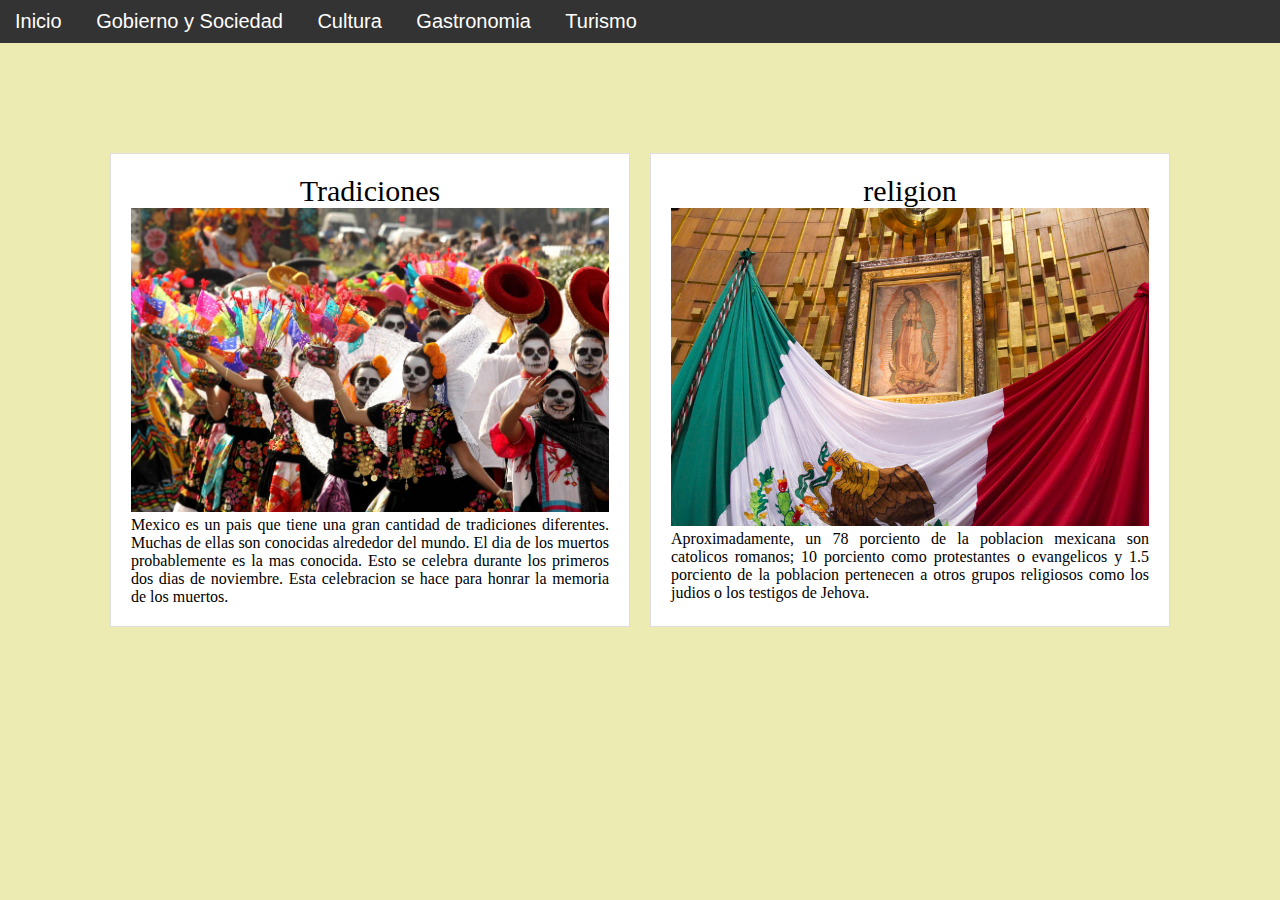
<file: cultura.html>
<!DOCTYPE html>
<html lang="en">
<head>
    <meta charset="UTF-8">
    <meta name="viewport" content="width=device-width, initial-scale=1.0">
    <title>Cultura</title>
    <link rel="stylesheet" href="style.css">
</head>
<body>
    <div id="topbar">
        <a href="index.html">Inicio</a>
        <a href="gobierno.html">Gobierno y Sociedad</a>
        <a href="cultura.html">Cultura</a>
        <a href="gastronomia.html">Gastronomia</a>
        <a href="turismo.html">Turismo</a>
    </div>
    <div class="articulos">
        <div class="articulo">
            <p style= "font-size: 30px">Tradiciones</p>
            <img  width="700" height="950" class="imagen-articulo" src="mexskull.jpg" alt="Artículo 1">
            
            <div class="texto-articulo">
                <p>Mexico es un pais que tiene una gran cantidad de tradiciones diferentes. Muchas de ellas son conocidas alrededor del mundo. El dia de los muertos probablemente es la mas conocida. Esto se celebra durante los primeros dos dias de noviembre. Esta celebracion se hace para honrar la memoria de los muertos.  </p>
            </div>
        </div>
        <div class="articulo">
            <p style= "font-size: 30px">religion</p>
            <img  width="750" height="900" class="imagen-articulo" src="catholic.jpg" alt="Artículo 2">
            
            <div class="texto-articulo">
                <p>Aproximadamente, un 78 porciento de la poblacion mexicana son catolicos romanos; 10 porciento como protestantes o evangelicos y 1.5 porciento de la poblacion pertenecen a otros grupos religiosos como los judios o los testigos de Jehova.</p>
            </div>
        </div>


    </div> 




</div> 



</body>
</html>
</file>
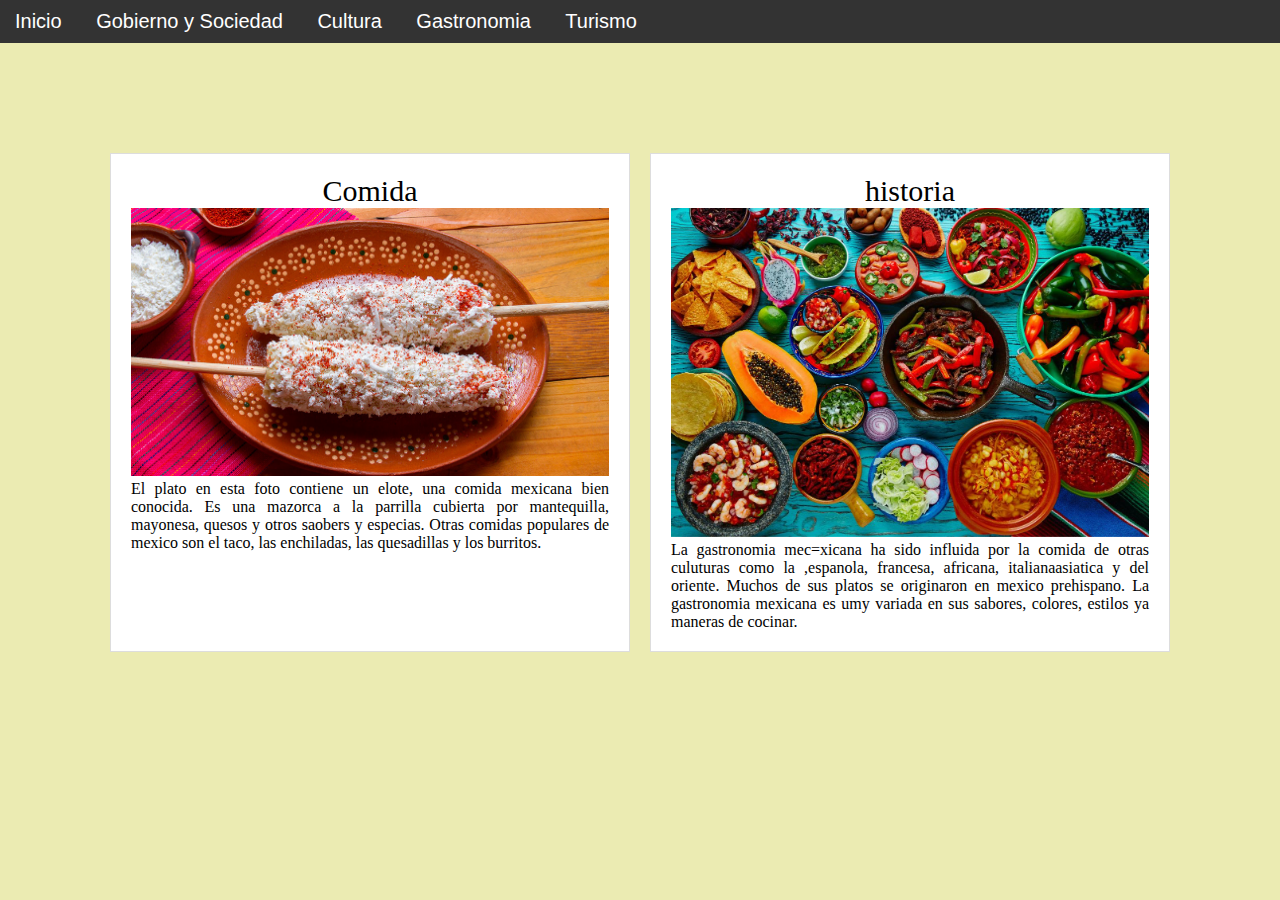
<file: gastronomia.html>
<!DOCTYPE html>
<html lang="en">
<head>
    <meta charset="UTF-8">
    <meta name="viewport" content="width=device-width, initial-scale=1.0">
    <title>Gastronomia</title>  
    <link rel="stylesheet" href="style.css">
</head>
<body>
    <div id="topbar">
        <a href="index.html">Inicio</a>
        <a href="gobierno.html">Gobierno y Sociedad</a>
        <a href="cultura.html">Cultura</a>
        <a href="gastronomia.html">Gastronomia</a>
        <a href="turismo.html">Turismo</a>
    </div>

    <div class="articulos">
        <div class="articulo">
            <p style= "font-size: 30px">Comida</p>
            <img  width="800" height="1000" class="imagen-articulo" src="elote.jpg" alt="Artículo 1">
            
            <div class="texto-articulo">
                <p>El plato en esta foto contiene un elote, una  comida mexicana bien conocida. Es una mazorca a la parrilla cubierta por mantequilla, mayonesa, quesos y otros saobers y especias. Otras comidas populares de mexico son el taco, las enchiladas, las quesadillas y los burritos. </p>
            </div>
        </div>
        <div class="articulo">
            <p style= "font-size: 30px">historia</p>
            <img  width="750" height="900" class="imagen-articulo" src="gastronomia-mexicana.jpg" alt="Artículo 2">
            
            <div class="texto-articulo">
                <p>La gastronomia mec=xicana ha sido influida por la comida de otras culuturas como la ,espanola, francesa, africana, italianaasiatica y del oriente. Muchos de sus platos se originaron en mexico prehispano. La gastronomia mexicana es umy variada en sus sabores, colores, estilos ya maneras de cocinar.</p>
            </div>
        </div>


    </div> 

</body>
</html>
</file>
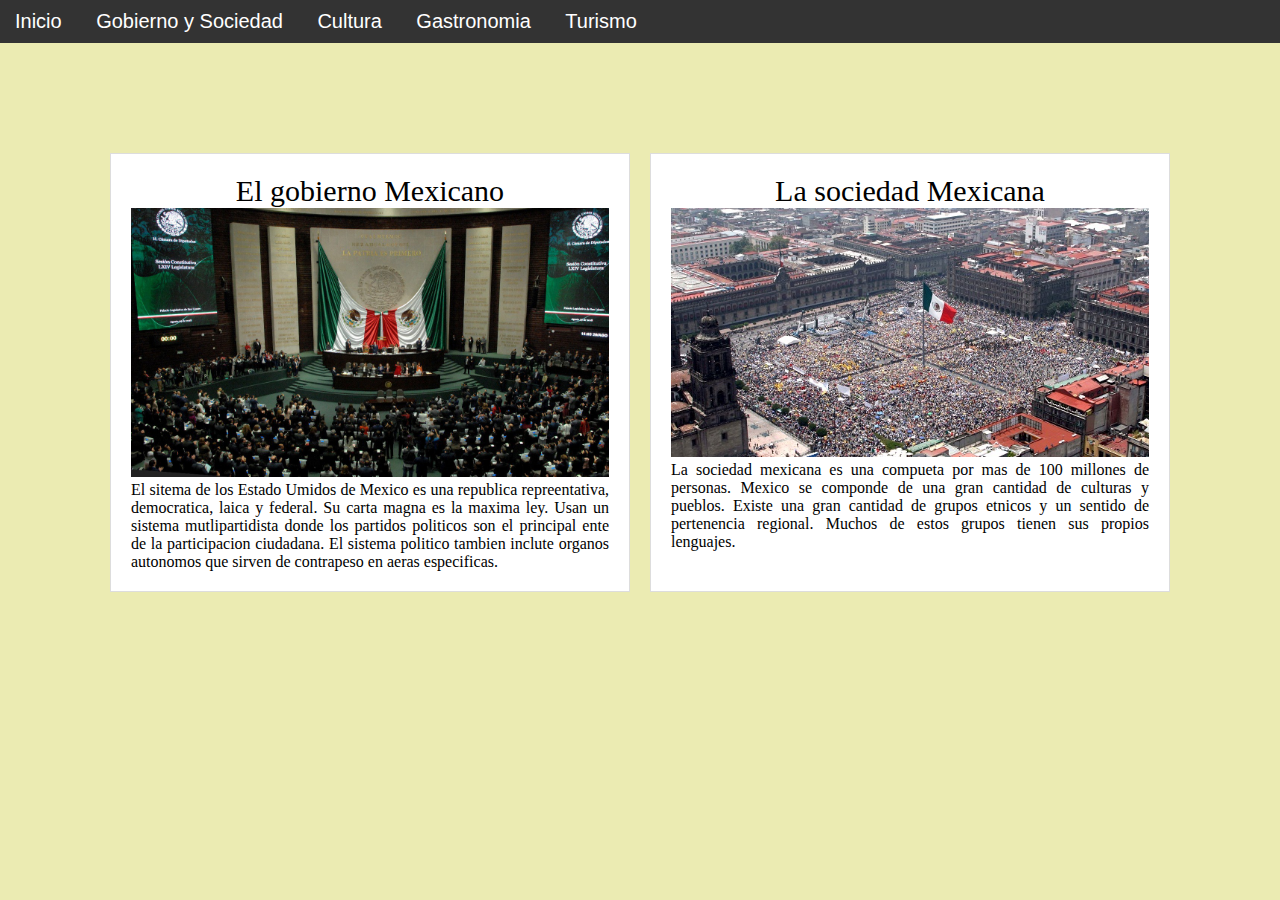
<file: gobierno.html>
<!DOCTYPE html>
<html lang="en">
<head>
    <meta charset="UTF-8">
    <meta name="viewport" content="width=device-width, initial-scale=1.0">
    <title>Gobierno</title>
    <link rel="stylesheet" href="style.css">
</head>
<body>
    <div id="topbar">
        <a href="index.html">Inicio</a>
        <a href="gobierno.html">Gobierno y Sociedad</a>
        <a href="cultura.html">Cultura</a>
        <a href="gastronomia.html">Gastronomia</a>
        <a href="turismo.html">Turismo</a>
    </div>
    <div class="articulos">
        <div class="articulo">
            <p style= "font-size: 30px">El gobierno Mexicano</p>
            <img  width="700" height="950" class="imagen-articulo" src="gob mex.jpg" alt="Artículo 1">
            
            <div class="texto-articulo">
                <p>El sitema de los Estado Umidos de Mexico es una republica repreentativa, democratica, laica y federal. Su carta magna es la maxima ley. Usan un sistema mutlipartidista donde los partidos politicos son el principal ente de la participacion ciudadana. El sistema politico tambien inclute organos autonomos que sirven de contrapeso en aeras especificas.  </p>
            </div>
        </div>
        <div class="articulo">
            <p style= "font-size: 30px">La sociedad  Mexicana</p>
            <img  width="750" height="900" class="imagen-articulo" src="soc mex.jpg" alt="Artículo 2">
            
            <div class="texto-articulo">
                <p>La sociedad mexicana es una compueta por mas de 100 millones de personas. Mexico se componde de una gran cantidad de culturas y pueblos. Existe una gran cantidad de grupos etnicos y un sentido de pertenencia regional. Muchos de estos grupos tienen sus propios lenguajes.</p>
            </div>
        </div>


    </div>

    </body>
    </html>




</body>
</html>
</file>
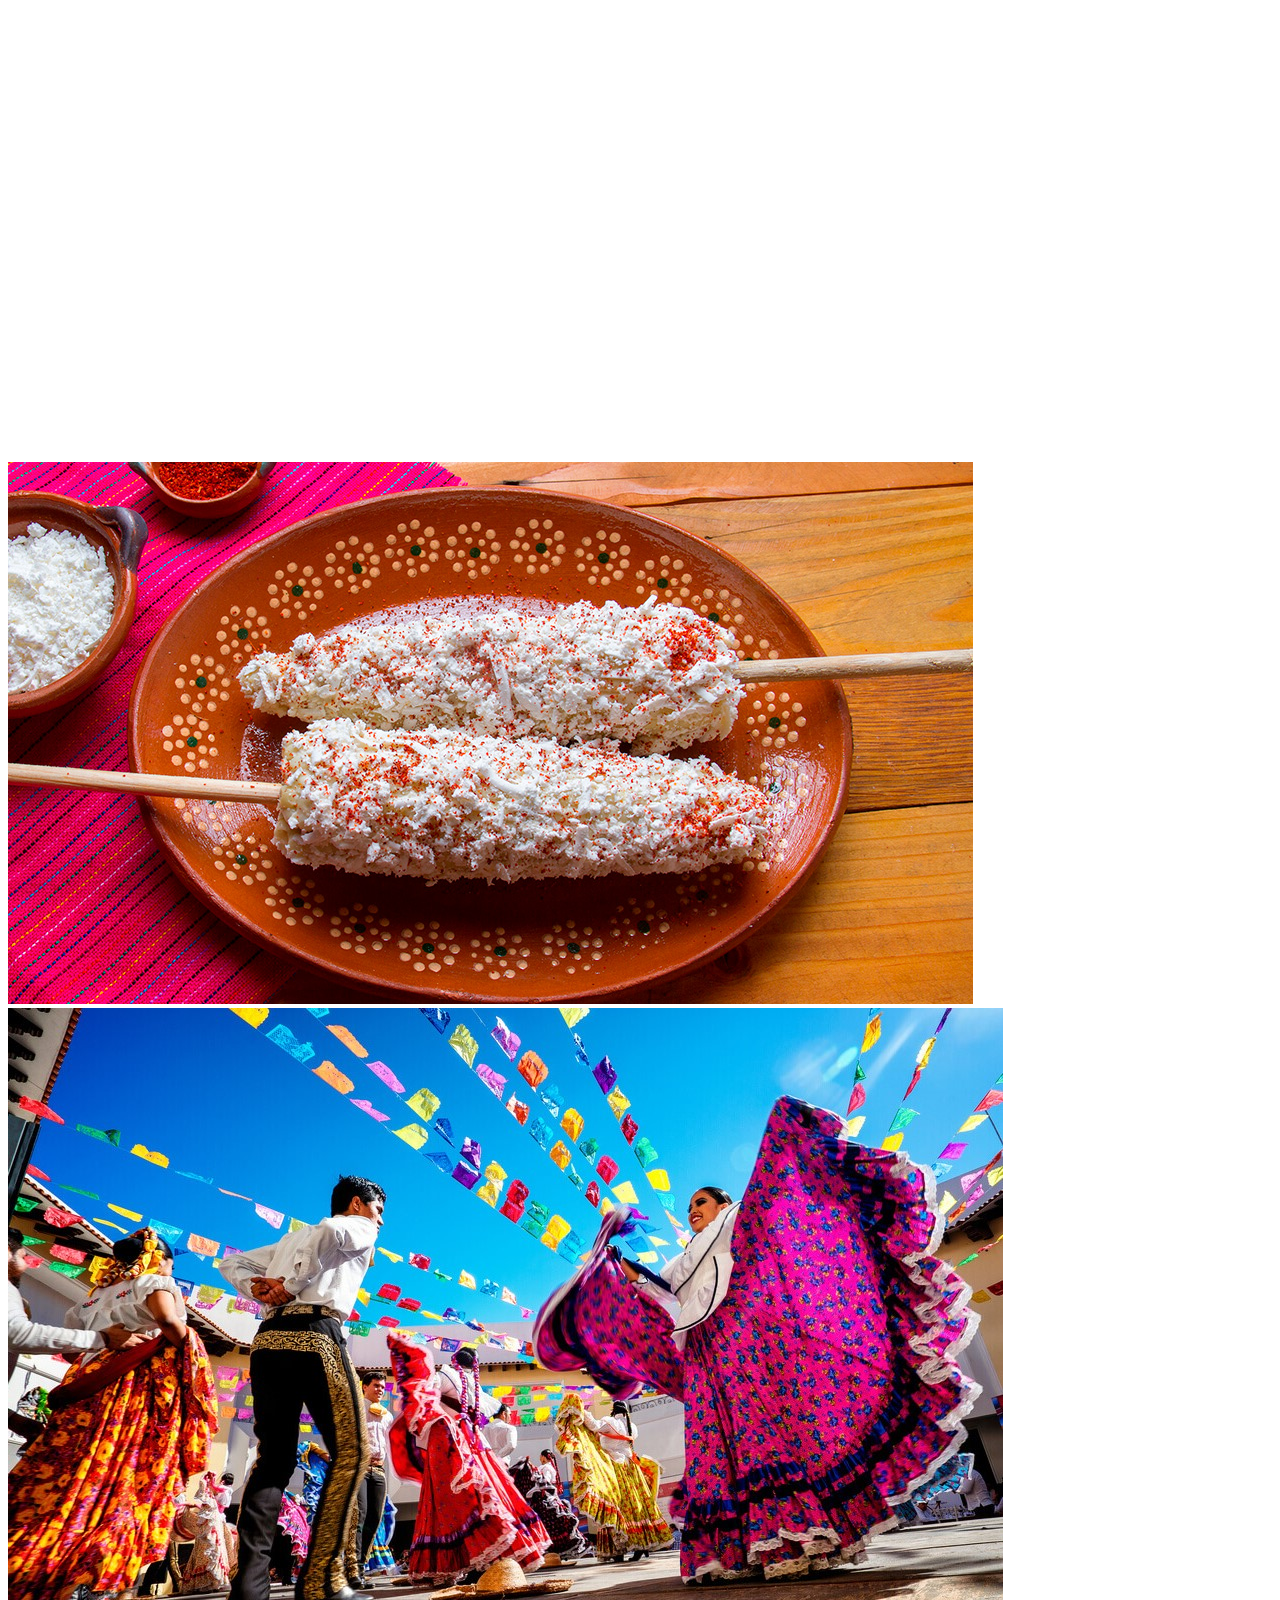
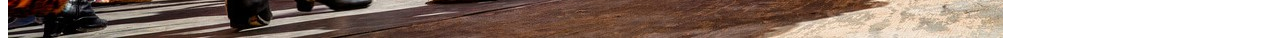
<file: practica.html>
<!DOCTYPE html>
<html lang="en">
<head>
    <meta charset="UTF-8">
    <meta name="viewport" content="width=device-width, initial-scale=1.0">
    <title>Document</title>
</head>
<body>
    <iframe src="https://www.google.com/maps/embed?pb=!1m18!1m12!1m3!1d14980704.286144292!2d-102.62050004999996!3d23.55412690000002!2m3!1f0!2f0!3f0!3m2!1i1024!2i768!4f13.1!3m3!1m2!1s0x84043a3b88685353%3A0xed64b4be6b099811!2zTcOpeGljbw!5e0!3m2!1ses!2spr!4v1697550012009!5m2!1ses!2spr" width="600" height="450" style="border:0;" allowfullscreen="" loading="lazy" referrerpolicy="no-referrer-when-downgrade"></iframe> 
    <iframe width="560" height="315" src="https://www.youtube.com/embed/_gWGwPp09CA?si=8SXWt4rmKVwux3L_" title="YouTube video player" frameborder="0" allow="accelerometer; autoplay; clipboard-write; encrypted-media; gyroscope; picture-in-picture; web-share" allowfullscreen></iframe>
</body>
</html><img src="elote.jpg" alt="woops">

</html><img src="cultura.jpg" alt="woops">
</file>
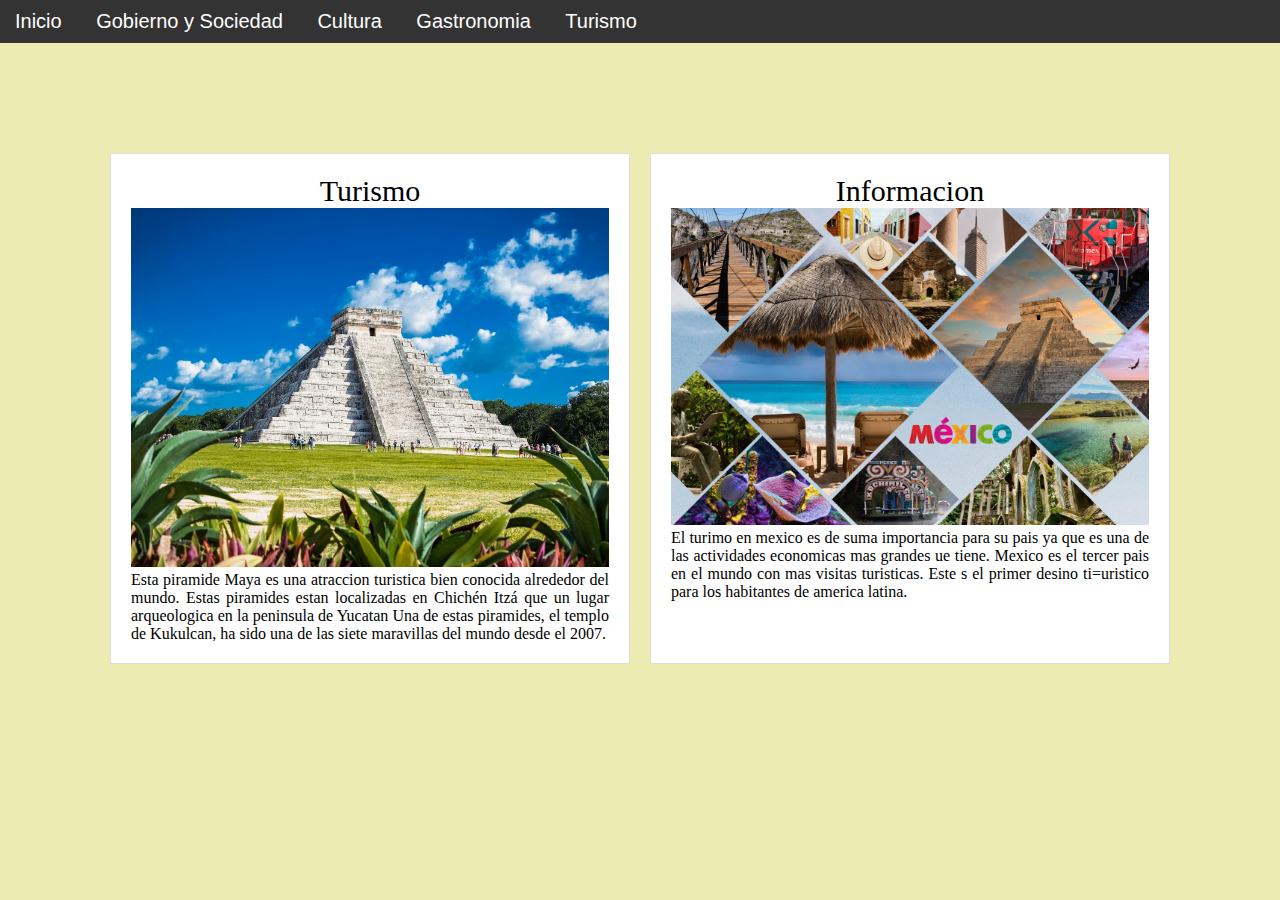
<file: turismo.html>
<!DOCTYPE html>
<html lang="en">
<head>
    <meta charset="UTF-8">
    <meta name="viewport" content="width=device-width, initial-scale=1.0">
    <title>Turismo</title>
    <link rel="stylesheet" href="style.css">
</head>
<body>
    <div id="topbar">
        <a href="index.html">Inicio</a>
        <a href="gobierno.html">Gobierno y Sociedad</a>
        <a href="cultura.html">Cultura</a>
        <a href="gastronomia.html">Gastronomia</a>
        <a href="turismo.html">Turismo</a>
    </div>

    <div class="articulos">
        <div class="articulo">
            <p style= "font-size: 30px">Turismo</p>
            <img  width="800" height="1000" class="imagen-articulo" src="piramide mex.jpg" alt="Artículo 1">
            
            <div class="texto-articulo">
                <p>Esta piramide Maya es una atraccion turistica bien conocida alrededor del mundo. Estas piramides estan localizadas en Chichén Itzá que un lugar arqueologica en la peninsula de Yucatan Una de estas piramides, el templo de Kukulcan, ha sido una de las siete maravillas del mundo desde el 2007. </p>
            </div>
        </div>
        <div class="articulo">
            <p style= "font-size: 30px">Informacion</p>
            <img  width="800" height="950" class="imagen-articulo" src="tursimo mex.png" alt="Artículo 2">
            
            <div class="texto-articulo">
                <p>El turimo en mexico es de suma importancia para su pais ya que es una de las actividades economicas mas grandes ue tiene. Mexico es el tercer pais en el mundo con mas visitas turisticas. Este s el primer desino ti=uristico para los habitantes de america latina. </p>
            </div>
        </div>


    </div> 

</body>
</html>
</file>
<file: style.css>
* {margin:0;padding:0;}
body {
background-color: #ebebb2;
    font-family: Arial, sans-serif;
margin: 0;
padding: 0;
}
/* Estilo para la barra de navegación (topbar) */
#topbar {
background-color: #333; /* Color de fondo de la barra */
color: white; /* Color del texto en la barra */
padding: 10px 0; /* Espaciado interior vertical */
/*text-align: center; /* Alineación del contenido */
}
/* Estilo para los elementos de la barra de navegación */
#topbar a {
color: white; /* Color del texto de los enlaces */
text-decoration: none; /* Elimina el subrayado predeterminado de los 
enlaces */
margin: 0 15px; /* Espaciado horizontal entre elementos */
font-size: 20px;
}
/* Cambiar el color de los enlaces cuando se les pasa el mouse */
#topbar a:hover {
color: #FFD700; /* Cambia el color del texto cuando se pasa el mouse */
}
/* Estilo para la división de héroe */
.hero {
background-image: url('imagen-hero.jpg');
background-size: cover;
color: rgb(11, 11, 11);
text-align: center;
padding: 100px 0;
}
.hero p{
    font-size: 48px;
}
/* Estilo para la sección de artículos */
.articulos {
display: flex;
justify-content: space-between;
padding: 100px;
background-color: #ebebb2;
}
/* Estilo para cada artículo */
.articulo {
flex: 1;
background-color: white;
border: 1px solid #ddd;
padding: 20px;
margin: 10px;
text-align: center;
}
/* Estilo para las imágenes en los artículos */
.imagen-articulo {
max-width: 100%;
height: auto;
}
/* Estilo para el espacio de texto justificado */
.texto-articulo {
text-align: justify;
}
/* Estilo para el espacio de texto justificado */
.texto-footer {
text-align: justify;
font-family:Cambria, Cochin, Georgia, Times, 'Times New Roman', serif;
display: flex ;
}
.texto-col {
font-family:Arial, Helvetica, sans-serif;
font-size:20px;
column-count: 3;
text-indent: 50px;
letter-spacing: 4px;
line-height: 2;
margin:40px;
text-align: left;
column-gap: 60px;
}
p {
    padding: top 50px;
    font-family: 'Dancing Script', cursive;
    
}
h1{
color:rgb(255, 166, 0);
font-family: 'Dancing Script', cursive;
}
</file>
